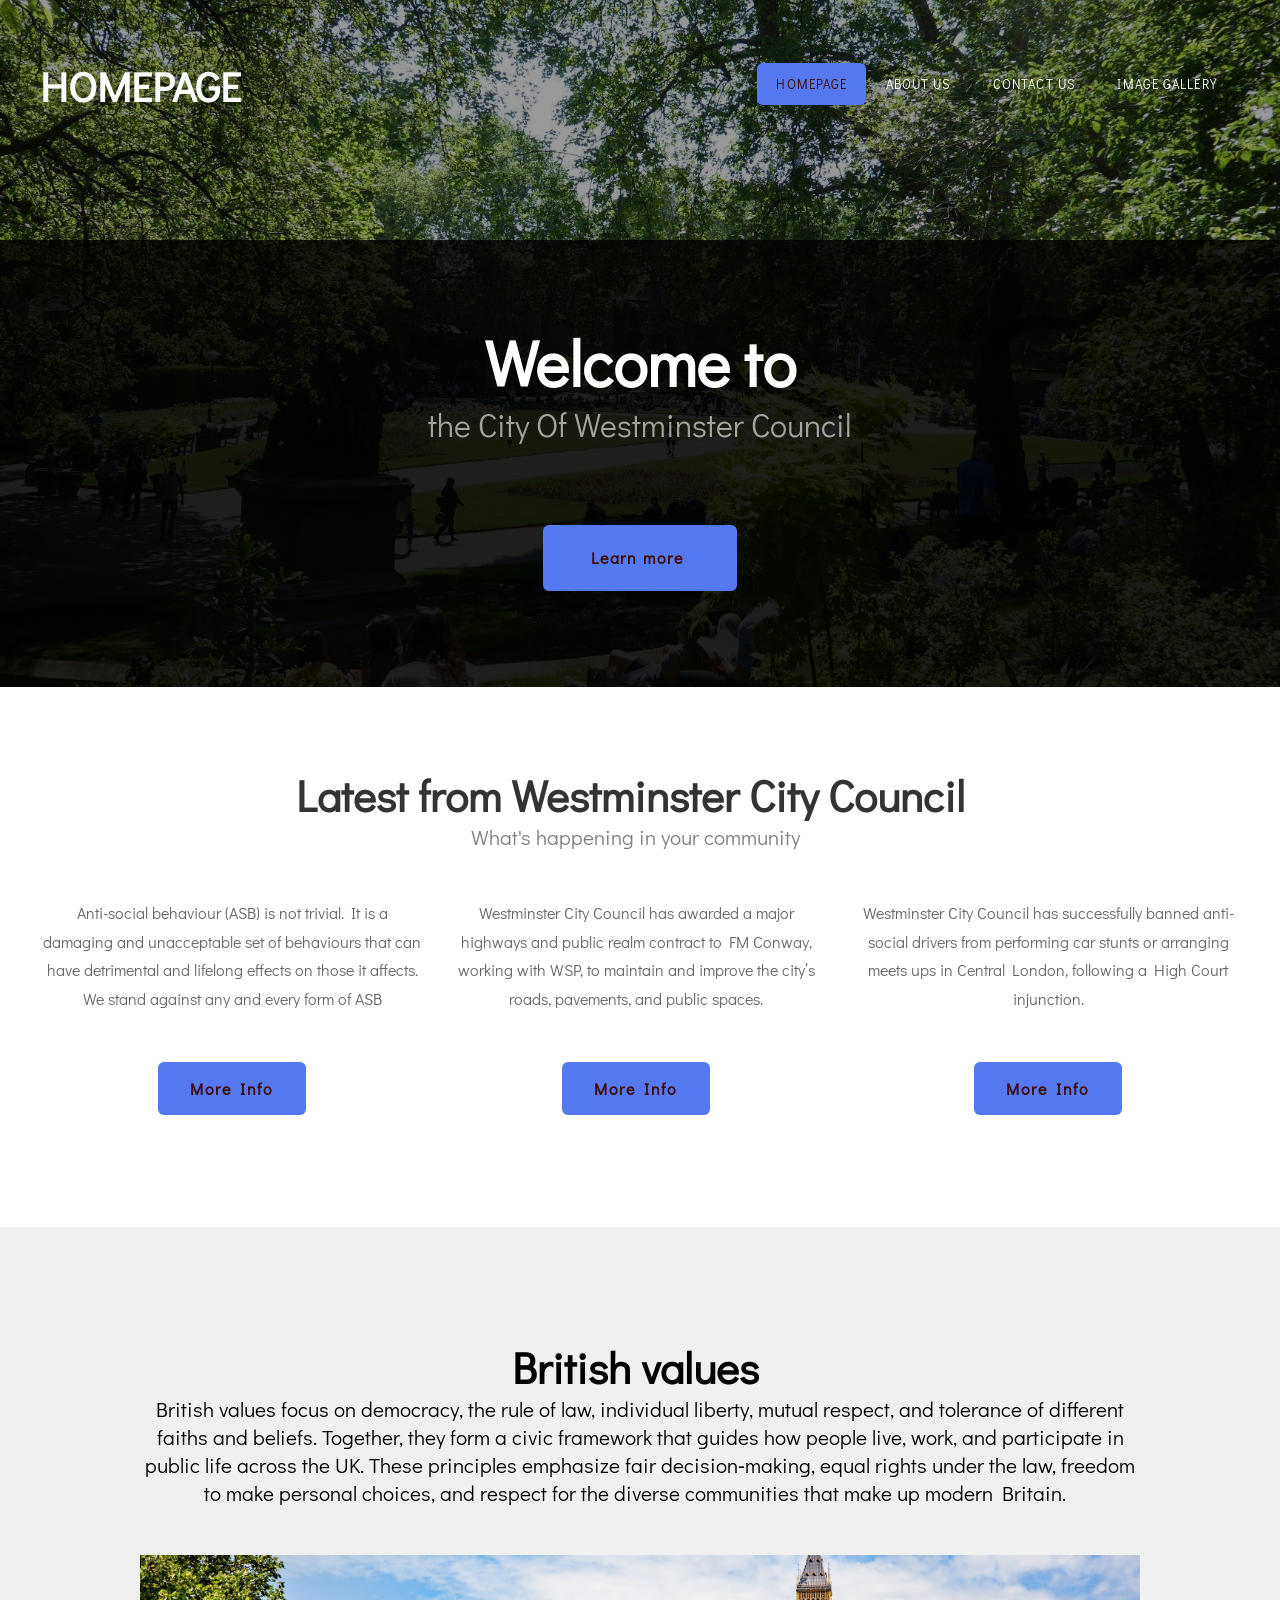
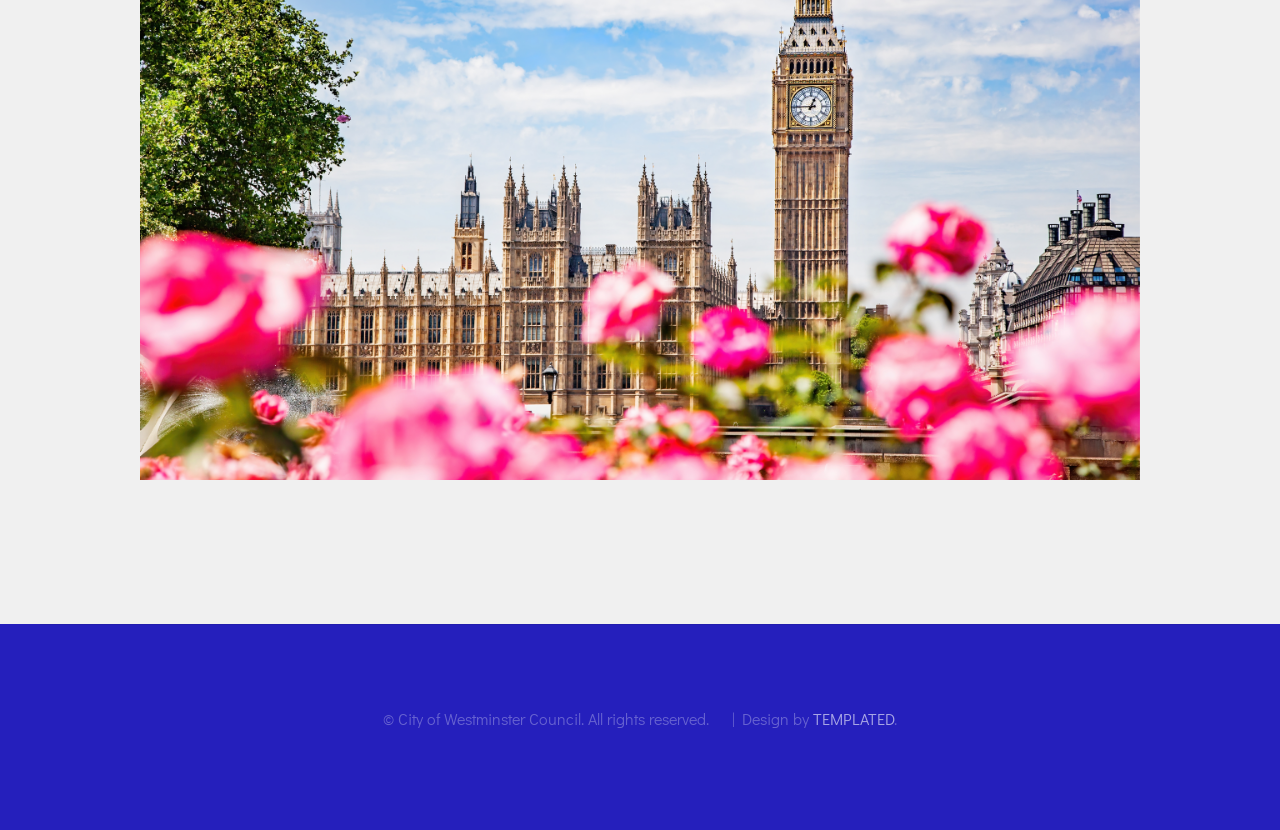
<file: index.html>
<!DOCTYPE html PUBLIC "-//W3C//DTD XHTML 1.0 Strict//EN" "http://www.w3.org/TR/xhtml1/DTD/xhtml1-strict.dtd">
<!--
Design by TEMPLATED
http://templated.co
Released for free under the Creative Commons Attribution License

Name       : FirstBase 
Description: A two-column, fixed-width design with dark color scheme.
Version    : 1.0
Released   : 20140404

-->
<title>Homepage | City of Westminster Council</title>
<html xmlns="http://www.w3.org/1999/xhtml">
<head>
<meta http-equiv="Content-Type" content="text/html; charset=utf-8" />
<title></title>
<meta name="keywords" content="" />
<meta name="description" content="" />
<link href="http://fonts.googleapis.com/css?family=Didact+Gothic" rel="stylesheet" />
<link href="default.css" rel="stylesheet" type="text/css" media="all" />
<link href="fonts.css" rel="stylesheet" type="text/css" media="all" />

<!--[if IE 6]><link href="default_ie6.css" rel="stylesheet" type="text/css" /><![endif]-->

</head>
<body>
<div id="header-wrapper">
	<div id="header" class="container">
		<div id="logo">
			<h1><a href="#">HOMEPAGE</a></h1>
		</div>
		<div id="menu">
			<ul>
				<li class="active"><a href="index.html" accesskey="1" title="">Homepage</a></li>
				<li><a href="about.html" accesskey="2" title="">About us&nbsp;</a></li>
				<li><a href="contact.html" accesskey="3" title="">Contact us&nbsp;</a></li>
				<li><a href="gallery.html" accesskey="4" title="">Image gallery&nbsp;</a></li>
			</ul>
		</div>
	</div>

<div id="banner-wrapper">
	<div id="banner" class="container">
		<div class="title">
			<h2>Welcome to</h2>
			<span class="byline">the City Of Westminster Council</span>
		</div>
		<ul class="actions">
			<li><a href="about.html" class="button">Learn more&nbsp;</a></li>
		</ul>
	</div>
</div>
</div>
<div id="wrapper">
	<div id="three-column" class="container">
    
		<div class="title">
			<h2>Latest from Westminster City Council&nbsp;&nbsp;</h2>
			<span class="byline">What's happening in your community&nbsp;&nbsp;</span>
		</div>
		<div class="boxA">
			<p>Anti-social behaviour (ASB) is not trivial. It is a damaging and unacceptable set of behaviours that can have detrimental and lifelong effects on those it affects. We stand against any and every form of ASB</p>
			<a href="https://www.westminster.gov.uk/leisure-libraries-and-community/crime-and-community-safety/anti-social-behaviour" class="button button-alt">More Info</a>
		</div>
		<div class="boxB">
			<p>Westminster City Council has awarded a major highways and public realm contract to FM Conway, working with WSP, to maintain and improve the city’s roads, pavements, and public spaces.</p>
			<a href="https://www.westminster.gov.uk/news/westminster-city-council-awards-major-highways-and-public-realm-contract-fm-conway" class="button button-alt">More Info</a>
		</div>
		<div class="boxC">
			<p> Westminster City Council has successfully banned anti-social drivers from performing car stunts or arranging meets ups in Central London, following a High Court injunction.</p>
			<a href="https://www.westminster.gov.uk/news/high-court-crackdown-puts-brakes-central-london-street-racers" class="button button-alt">More Info</a>
		</div>
	</div>
</div>
<div id="welcome">
	<div class="container">
		<div class="title">
			<h2>British values&nbsp;</h2>
			<span class="byline">British values focus on democracy, the rule of law, individual liberty, mutual respect, and tolerance of different faiths and beliefs. Together, they form a civic framework that guides how people live, work, and participate in public life across the UK. These principles emphasize fair decision‑making, equal rights under the law, freedom to make personal choices, and respect for the diverse communities that make up modern Britain. &nbsp;</span>
		</div>
        <img src="images/pic02.png" alt="" class="image image-full" />
	</div>
</div>
<div id="copyright" class="container">
	<p>&copy; City of Westminster Council. All rights reserved.&nbsp;&nbsp; <a href="http://fotogrph.com/">&nbsp;</a> | Design by <a href="http://templated.co" rel="nofollow">TEMPLATED</a>.</p>
</div>
</body>
</html>
</file>
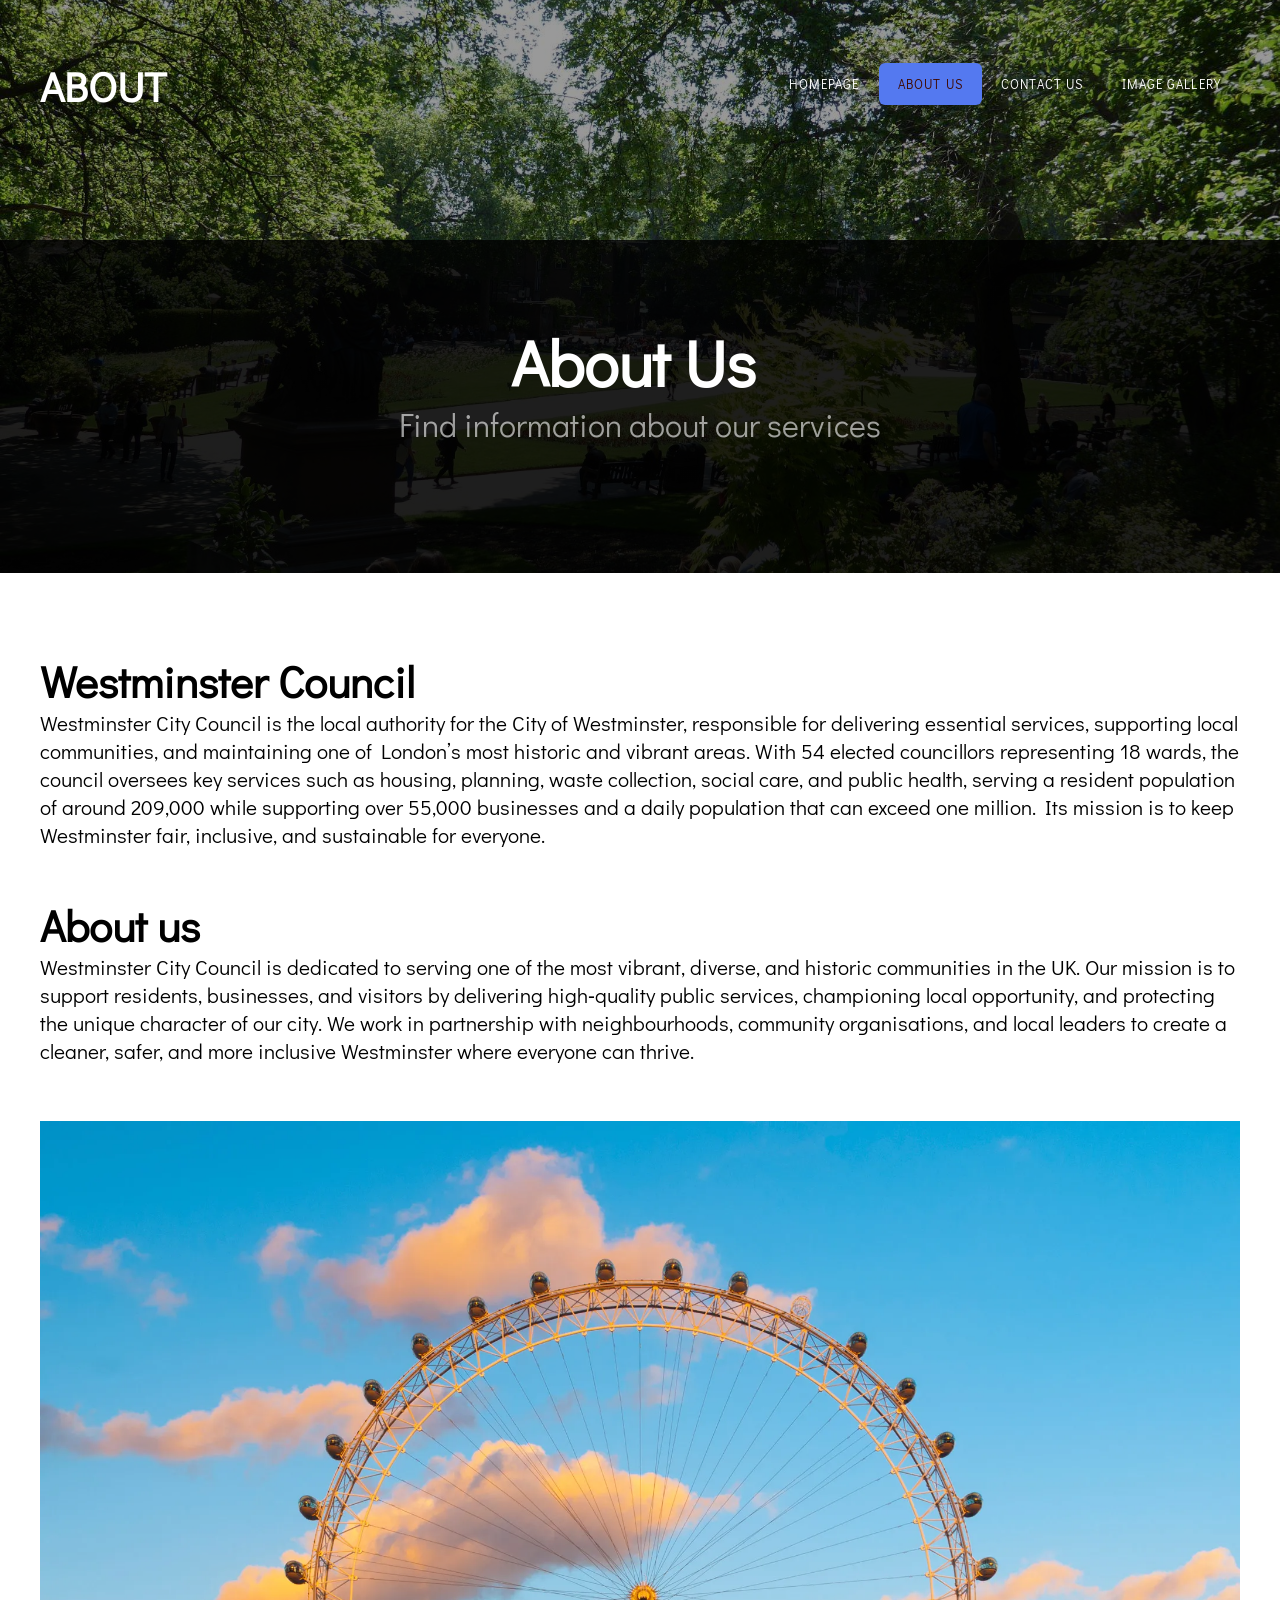
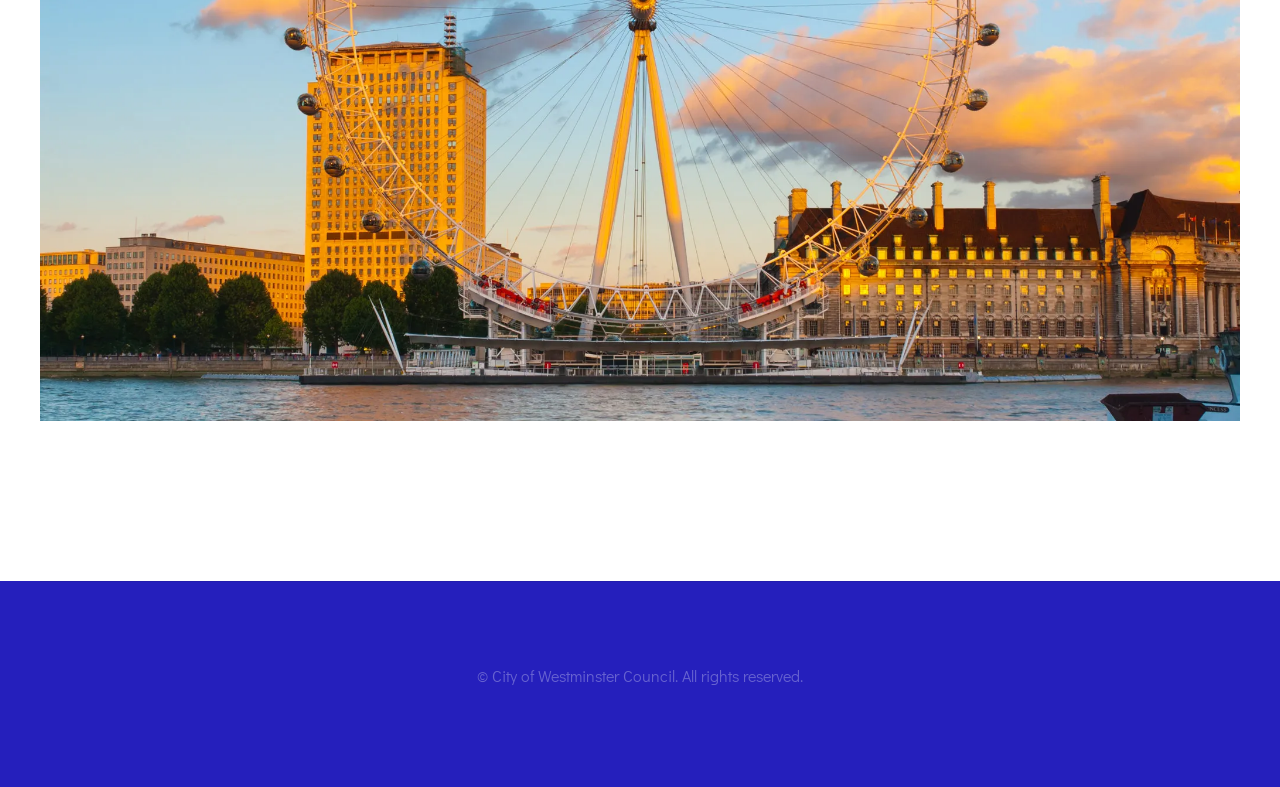
<file: about.html>
<!DOCTYPE html PUBLIC "-//W3C//DTD XHTML 1.0 Strict//EN" "http://www.w3.org/TR/xhtml1/DTD/xhtml1-strict.dtd">
<html xmlns="http://www.w3.org/1999/xhtml">
<head>
<meta http-equiv="Content-Type" content="text/html; charset=utf-8" />
<title>About Us | City of Westminster Council</title>

<link href="http://fonts.googleapis.com/css?family=Didact+Gothic" rel="stylesheet" />
<link href="default.css" rel="stylesheet" type="text/css" media="all" />
<link href="fonts.css" rel="stylesheet" type="text/css" media="all" />

</head>
<body>

<!-- HEADER -->
<div id="header-wrapper">
    <div id="header" class="container">
        <div id="logo">
            <h1><a href="about.html">ABOUT</a></h1>
        </div>

        <div id="menu">
            <ul>
                <li><a href="index.html">Homepage</a></li>
                <li class="active"><a href="about.html">About us</a></li>
			  <li><a href="contact.html">Contact us</a></li>
                <li><a href="gallery.html">Image gallery</a></li>
            </ul>
        </div>
    </div>

    <div id="banner-wrapper">
        <div id="banner" class="container">
            <div class="title">
                <h2>About Us&nbsp;</h2>
                <span class="byline">Find information about our services</span>
            </div>
        </div>
    </div>
</div>

<!-- MAIN CONTENT -->
<div id="wrapper">
    <div id="contact-page" class="container">

        <!-- Content Section 1 -->
        <div class="title">
            <h2>Westminster Council</h2>
            <span class="byline">
			Westminster City Council is the local authority for the City of Westminster, responsible for delivering essential services, supporting local communities, and maintaining one of London’s most historic and vibrant areas. With 54 elected councillors representing 18 wards, the council oversees key services such as housing, planning, waste collection, social care, and public health, serving a resident population of around 209,000 while supporting over 55,000 businesses and a daily population that can exceed one million. Its mission is to keep Westminster fair, inclusive, and sustainable for everyone.
        </span>
        </div>
		        <!-- Content Section 2 -->
      <div class="title">
        <h2>About us</h2>
          <span class="byline">
	    Westminster City Council is dedicated to serving one of the most vibrant, diverse, and historic communities in the UK. Our mission is to support residents, businesses, and visitors by delivering high‑quality public services, championing local opportunity, and protecting the unique character of our city. We work in partnership with neighbourhoods, community organisations, and local leaders to create a cleaner, safer, and more inclusive Westminster where everyone can thrive.&nbsp; &nbsp; &nbsp; &nbsp; &nbsp; &nbsp; &nbsp; &nbsp; &nbsp; &nbsp; &nbsp; &nbsp; &nbsp; &nbsp; &nbsp; &nbsp; &nbsp; &nbsp; &nbsp; &nbsp; &nbsp; &nbsp; &nbsp; &nbsp; &nbsp; &nbsp; &nbsp; &nbsp; &nbsp; &nbsp; &nbsp; &nbsp; &nbsp; &nbsp; &nbsp; &nbsp; &nbsp; &nbsp; &nbsp; &nbsp; &nbsp; &nbsp; &nbsp; &nbsp; &nbsp; &nbsp; &nbsp; &nbsp; &nbsp; &nbsp; &nbsp; &nbsp; &nbsp; &nbsp; &nbsp; &nbsp; &nbsp; &nbsp; &nbsp; &nbsp; &nbsp; &nbsp; &nbsp; &nbsp; &nbsp; &nbsp; &nbsp; &nbsp; &nbsp; &nbsp; &nbsp; &nbsp; &nbsp; &nbsp; &nbsp; &nbsp; &nbsp; &nbsp; &nbsp; &nbsp; &nbsp; &nbsp; &nbsp; &nbsp; &nbsp; &nbsp; &nbsp; &nbsp; &nbsp; &nbsp; &nbsp; &nbsp; &nbsp; &nbsp; &nbsp; &nbsp; &nbsp; &nbsp; &nbsp; &nbsp; &nbsp; &nbsp; &nbsp; &nbsp; &nbsp; &nbsp; &nbsp; &nbsp; &nbsp; &nbsp; &nbsp; &nbsp; &nbsp; &nbsp; &nbsp; &nbsp; &nbsp; &nbsp; &nbsp; &nbsp; &nbsp; &nbsp; &nbsp; &nbsp; &nbsp; &nbsp; &nbsp; &nbsp; &nbsp; &nbsp; &nbsp; &nbsp; &nbsp; &nbsp; &nbsp; &nbsp; &nbsp; &nbsp; &nbsp; &nbsp; &nbsp; &nbsp; &nbsp; &nbsp; &nbsp; &nbsp; &nbsp; &nbsp; &nbsp; &nbsp; &nbsp; &nbsp; &nbsp; &nbsp; &nbsp; &nbsp; &nbsp; &nbsp; &nbsp; &nbsp; &nbsp; &nbsp; &nbsp; &nbsp; &nbsp; &nbsp; &nbsp; &nbsp; &nbsp; &nbsp; &nbsp; &nbsp; &nbsp; &nbsp; &nbsp; &nbsp; &nbsp; &nbsp; &nbsp; &nbsp; &nbsp; &nbsp; &nbsp; &nbsp; &nbsp; &nbsp; &nbsp; &nbsp; &nbsp; &nbsp; </span>
		  <img src="images/pic03.png" alt="" class="image image-full" />
        </div>
  </div>
</div>

<!-- FOOTER -->
<div id="copyright" class="container">
    <p>&copy; City of Westminster Council. All rights reserved.</p>
</div>

</body>
</html>
</file>
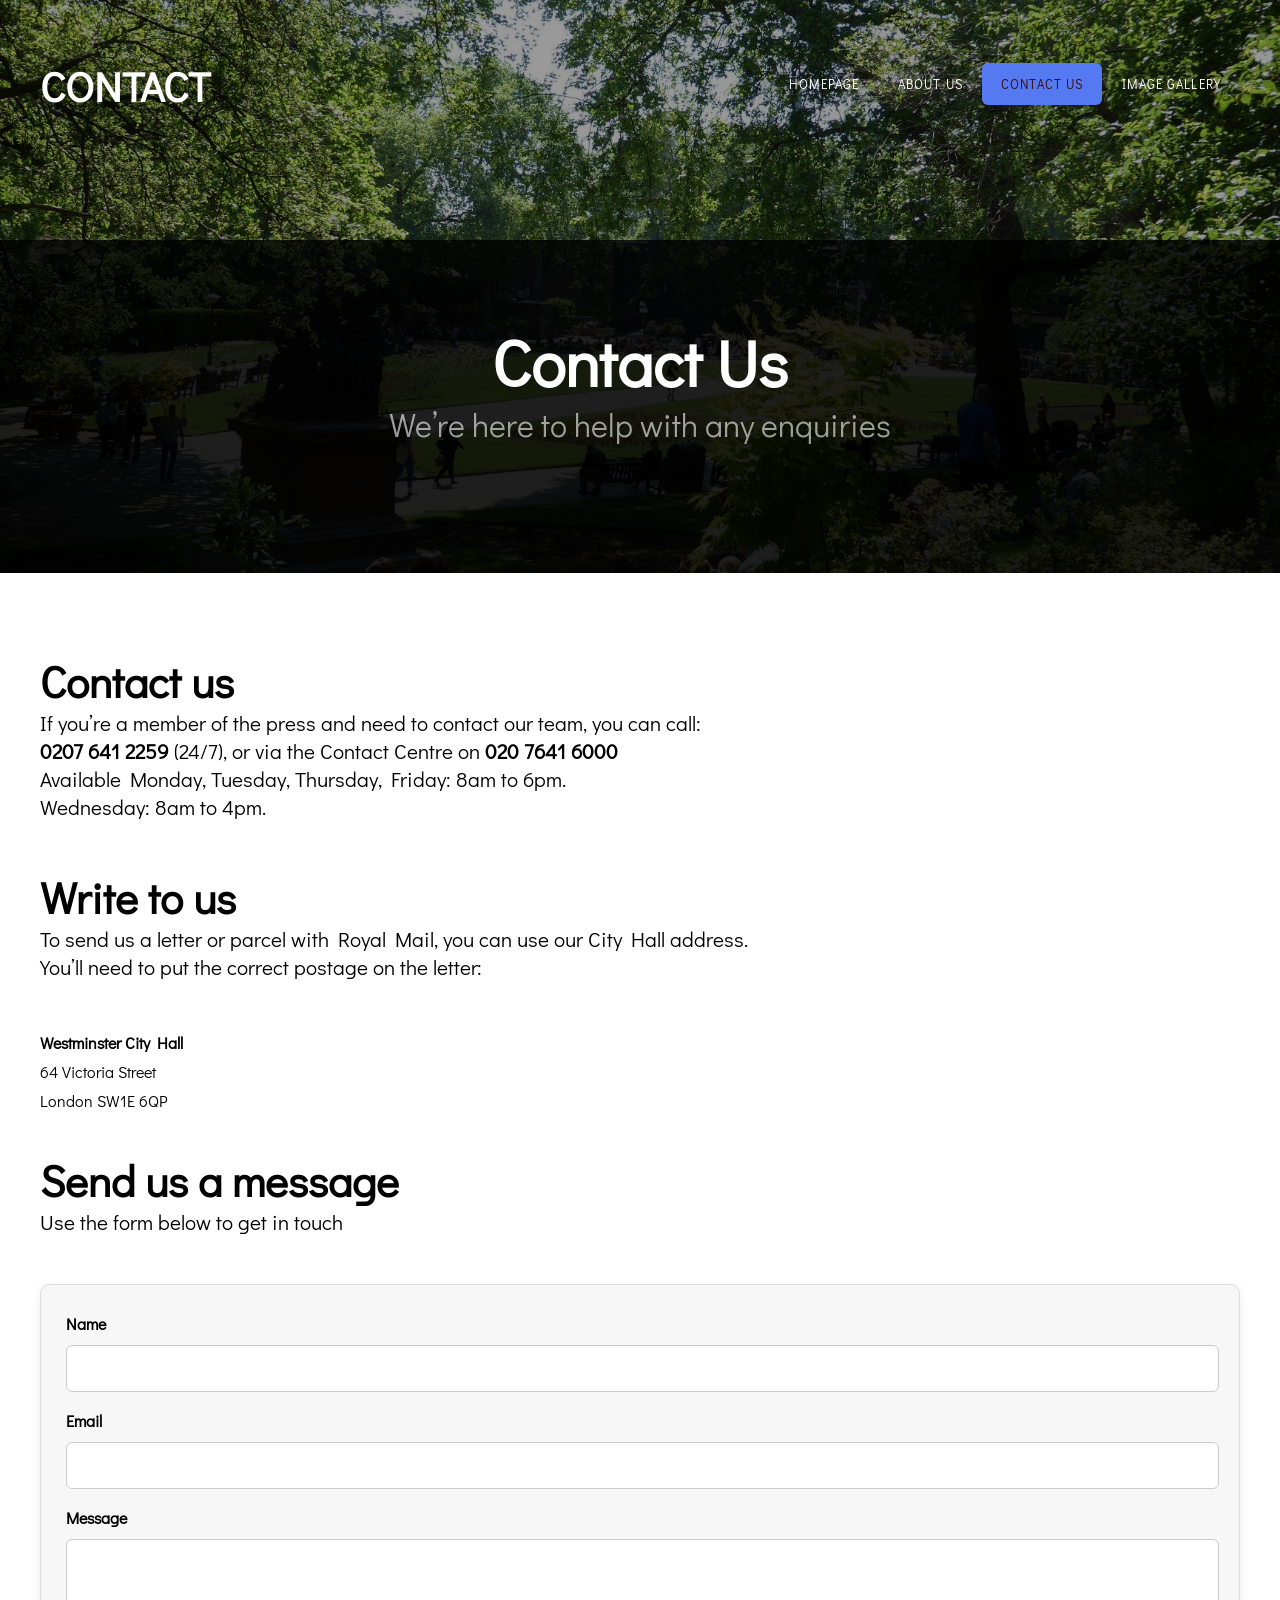
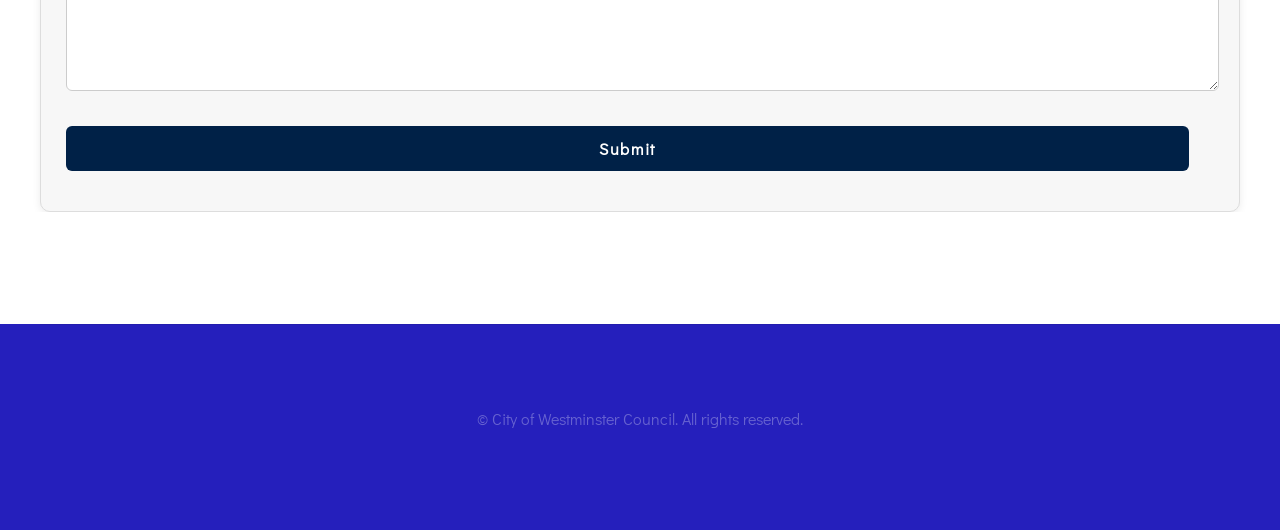
<file: contact.html>
<!DOCTYPE html PUBLIC "-//W3C//DTD XHTML 1.0 Strict//EN" "http://www.w3.org/TR/xhtml1/DTD/xhtml1-strict.dtd">
<html xmlns="http://www.w3.org/1999/xhtml">
<head>
<meta http-equiv="Content-Type" content="text/html; charset=utf-8" />
<title>Contact Us | City of Westminster Council</title>

<link href="http://fonts.googleapis.com/css?family=Didact+Gothic" rel="stylesheet" />
<link href="default.css" rel="stylesheet" type="text/css" media="all" />
<link href="fonts.css" rel="stylesheet" type="text/css" media="all" />

</head>
<body>

<!-- HEADER -->
<div id="header-wrapper">
    <div id="header" class="container">
        <div id="logo">
            <h1><a href="contact.html">CONTACT</a></h1>
        </div>

        <div id="menu">
            <ul>
                <li><a href="index.html">Homepage</a></li>
                <li><a href="about.html">About us</a></li>
                <li class="active"><a href="contact.html">Contact us</a></li>
                <li><a href="gallery.html">Image gallery</a></li>
            </ul>
        </div>
    </div>

    <div id="banner-wrapper">
        <div id="banner" class="container">
            <div class="title">
                <h2>Contact Us</h2>
                <span class="byline">We’re here to help with any enquiries</span>
            </div>
        </div>
    </div>
</div>

<!-- MAIN CONTENT -->
<div id="wrapper">
    <div id="contact-page" class="container">

        <!-- CONTACT US SECTION -->
        <div class="title">
            <h2>Contact us</h2>
            <span class="byline">
                If you’re a member of the press and need to contact our team, you can call:<br />
                <strong>0207 641 2259</strong> (24/7), or via the Contact Centre on <strong>020 7641 6000</strong><br />
                Available Monday, Tuesday, Thursday, Friday: 8am to 6pm.<br />
                Wednesday: 8am to 4pm.
            </span>
        </div>

        <!-- WRITE TO US SECTION -->
        <div class="title">
            <h2>Write to us</h2>
            <span class="byline">
                To send us a letter or parcel with Royal Mail, you can use our City Hall address.<br />
            You’ll need to put the correct postage on the letter:
        </span>
        </div>

        <p><strong>Westminster City Hall</strong><br />
        64 Victoria Street<br />
        London SW1E 6QP</p>

        <br />

        <!-- CONTACT FORM -->
        <div class="title">
            <h2>Send us a message</h2>
            <span class="byline">Use the form below to get in touch</span>
        </div>

        <form id="contactForm" method="post" action="#" class="contact-form">
            <p><strong>Name</strong></p>
            <input type="text" name="name" id="name" />

            <p><strong>Email</strong></p>
            <input type="email" name="email" id="email" />

            <p><strong>Message</strong></p>
            <textarea name="message" id="message" rows="6"></textarea>

            <br />
            <input type="submit" value="Submit" class="button" />
        </form>

    </div>
</div>

<!-- FOOTER -->
<div id="copyright" class="container">
    <p>&copy; City of Westminster Council. All rights reserved.</p>
</div>

</body>
</html>
</file>
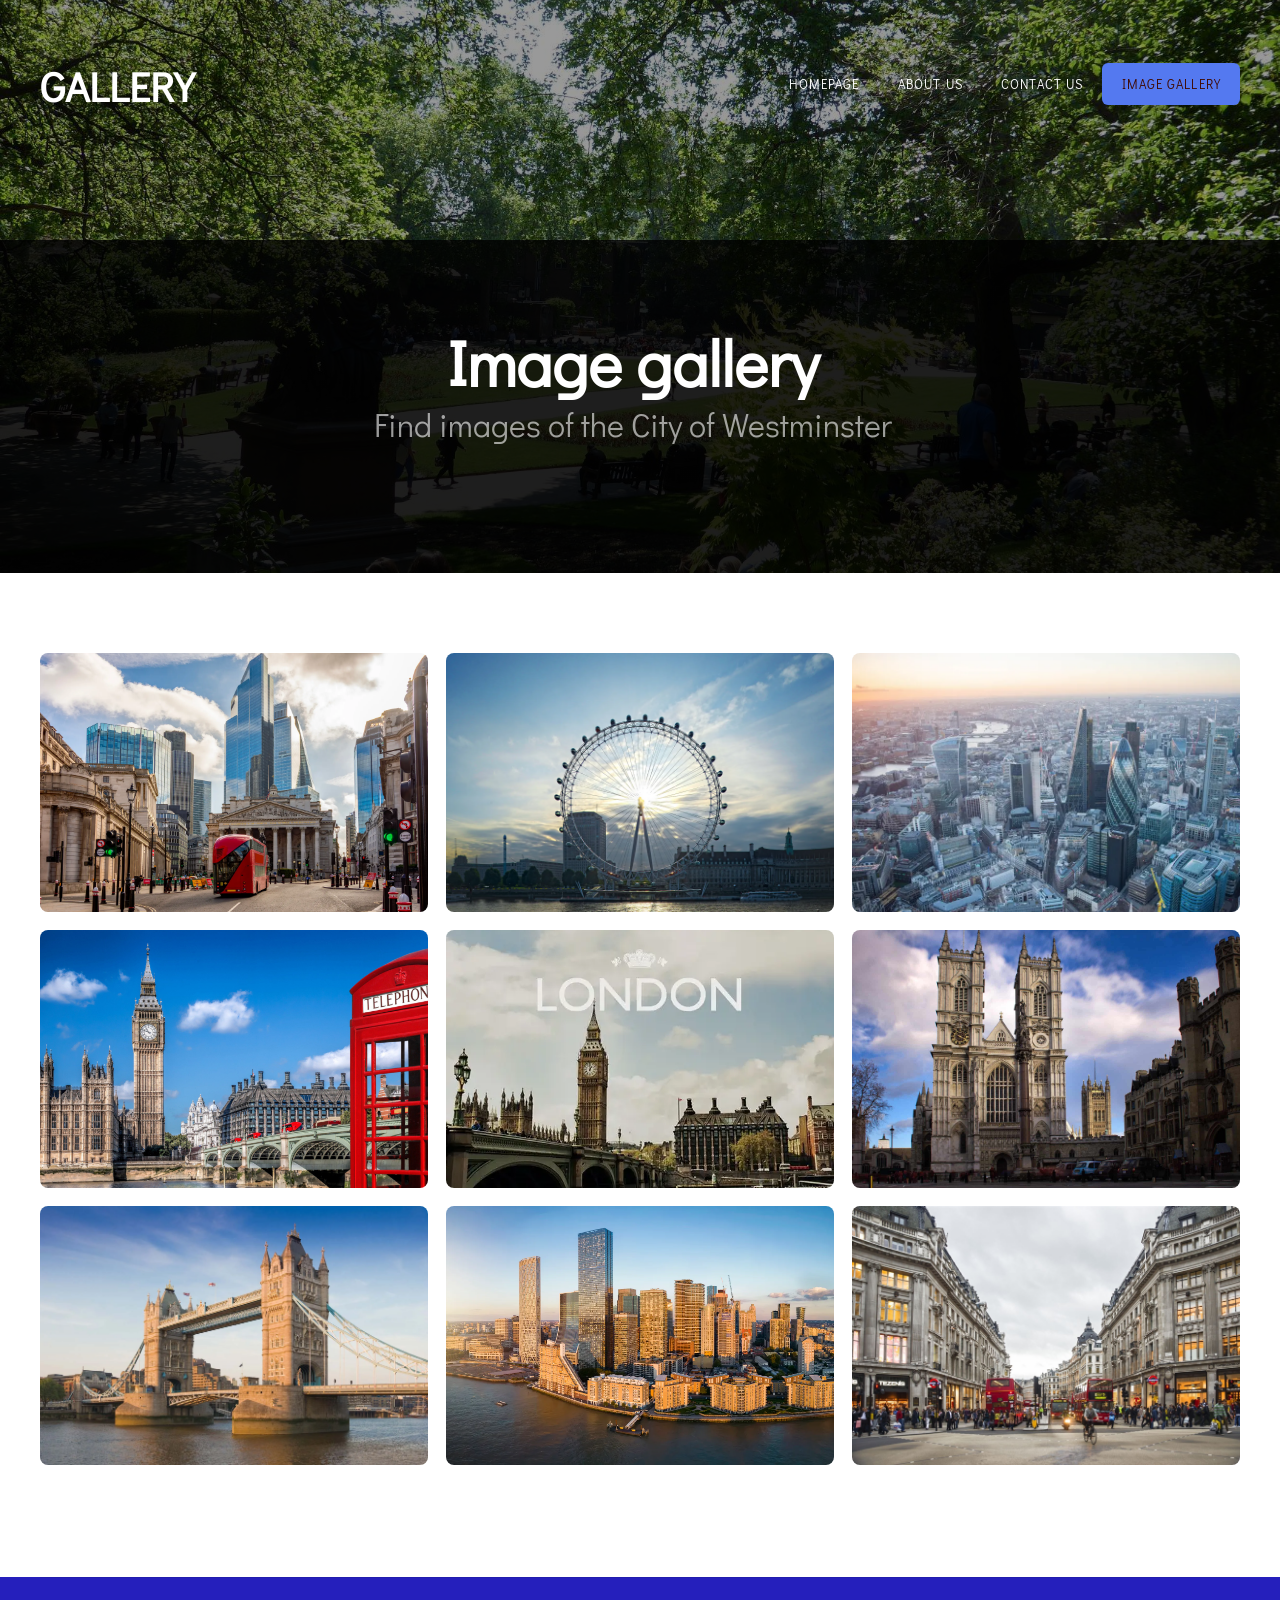
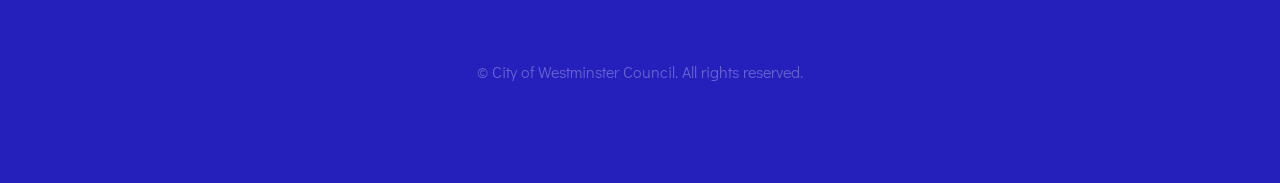
<file: gallery.html>
<!DOCTYPE html PUBLIC "-//W3C//DTD XHTML 1.0 Strict//EN" "http://www.w3.org/TR/xhtml1/DTD/xhtml1-strict.dtd">
<html xmlns="http://www.w3.org/1999/xhtml">
<head>
<meta http-equiv="Content-Type" content="text/html; charset=utf-8" />
<title>Image Gallery | City of Westminster Council</title>

<link href="http://fonts.googleapis.com/css?family=Didact+Gothic" rel="stylesheet" />
<link href="default.css" rel="stylesheet" type="text/css" media="all" />
<link href="fonts.css" rel="stylesheet" type="text/css" media="all" />

</head>
<body>

<!-- HEADER -->
<div id="header-wrapper">
    <div id="header" class="container">
        <div id="logo">
            <h1><a href="gallery.html">GALLERY</a></h1>
        </div>

        <div id="menu">
            <ul>
                <li><a href="index.html">Homepage</a></li>
				<li><a href="about.html">About us</a></li>
			  <li><a href="contact.html">Contact us</a></li>
                <li class="active"><a href="gallery.html">Image gallery</a></li>
            </ul>
        </div>
    </div>

    <div id="banner-wrapper">
        <div id="banner" class="container">
            <div class="title">
                <h2>Image gallery&nbsp;</h2>
                <span class="byline">Find images of the City of Westminster&nbsp;&nbsp;</span>
            </div>
        </div>
    </div>
</div>


	<div id="wrapper">
	    <div class="gallerygrid">
        	<img src="images/gallery1.png" alt="">
        	<img src="images/gallery2.png" alt="">
        	<img src="images/gallery3.png" alt="">
        	<img src="images/gallery4.png" alt="">
        	<img src="images/gallery5.png" alt="">
        	<img src="images/gallery6.png" alt="">
        	<img src="images/gallery7.png" alt="">
        	<img src="images/gallery8.png" alt="">
        	<img src="images/gallery9.png" alt="">
    	</div>
	</div>
	
<!-- FOOTER -->
<div id="copyright" class="container">
    <p>&copy; City of Westminster Council. All rights reserved.</p>
</div>

</body>
</html>
</file>
<file: default.css>
html, body
	{
		height: 100%;
	}
	
	body
	{
		margin: 0px;
		padding: 0px;
		background: #251FBC;
		font-family: 'Didact Gothic', sans-serif;
		font-size: 12pt;
		font-weight: 200;
		color:#FFF;
	}
	
	
	h1, h2, h3
	{
		margin: 0;
		padding: 0;
	}
	
	p, ol, ul
	{
		margin-top: 0;
	}
	
	ol, ul
	{
		padding: 0;
		list-style: none;
	}
	
	p
	{
		line-height: 180%;
	}
	
	strong
	{
	}
	
	a
	{
		color: #ee0000;
	}
	
	a:hover
	{
		text-decoration: none;
	}
	
	.container
	{
		overflow: hidden;
		margin: 0em auto;
		width: 1200px;
	}
	
/*********************************************************************************/
/* Image Style                                                                   */
/*********************************************************************************/

	.image
	{
		display: inline-block;
	}
	
	.image img
	{
		display: block;
		width: 100%;
	}
	
	.image-full
	{
		display: block;
		width: 100%;
		margin: 0 0 2em 0;
	}
	
	.image-left
	{
		float: left;
		margin: 0 2em 2em 0;
	}
	
	.image-centered
	{
		display: block;
		margin: 0 0 2em 0;
	}
	
	.image-centered img
	{
		margin: 0 auto;
		width: auto;
	}

/*********************************************************************************/
/* List Styles                                                                   */
/*********************************************************************************/

	ul.style1
	{
	}
	
	ul.actions
	{
	}
	
	ul.actions li
	{
		display: inline-block;
		padding: 0em 0.50em;
	}


/*********************************************************************************/
/* Social Icon Styles                                                            */
/*********************************************************************************/

	ul.contact
	{
		margin: 0;
		padding: 2em 0em 0em 0em;
		list-style: none;
	}
	
	ul.contact li
	{
		display: inline-block;
		padding: 0em 0.30em;
		font-size: 1em;
	}
	
	ul.contact li span
	{
		display: none;
		margin: 0;
		padding: 0;
	}
	
	ul.contact li a
	{
		color: #FFF;
	}
	
	ul.contact li a:before
	{
		display: inline-block;
		background: #3f3f3f;
		width: 40px;
		height: 40px;
		line-height: 40px;
		border-radius: 20px;
		text-align: center;
		color: #FFFFFF;
	}
	
	ul.contact li a.icon-twitter:before { background: #2DAAE4; }
	ul.contact li a.icon-facebook:before { background: #39599F; }
	ul.contact li a.icon-dribbble:before { background: #C4376B;	}
	ul.contact li a.icon-tumblr:before { background: #31516A; }
	ul.contact li a.icon-rss:before { background: #F2600B; }

/*********************************************************************************/
/* Button Style                                                                  */
/*********************************************************************************/

	.button
	{
		display: inline-block;
		padding: 1em 2em 1em 2em;
		letter-spacing: 0.10em;
		margin-top: 2em;
		padding: 1.40em 3em;
		background: #5479F0;
		border-radius: 6px;
		text-decoration: none;
		font-weight: 700;
		font-size: 1em;
		color: #3f0900;
	}
	
	.button-alt
	{
		padding: 1em 2em;
		border-color: rgba(0,0,0,.8);
	}
		
/*********************************************************************************/
/* 4-column                                                                      */
/*********************************************************************************/

	.box1,
	.box2,
	.box3,
	.box4
	{
		width: 235px;
	}
	
	.box1,
	.box2,
	.box3,
	{
		float: left;
		margin-right: 20px;
	}
	
	.box4
	{
		float: right;
	}
	
/*********************************************************************************/
/* 3-column                                                                      */
/*********************************************************************************/

	.boxA,
	.boxB,
	.boxC
	{
		width: 384px;
	}

	.boxA,
	.boxB
	{
		float: left;
		margin-right: 20px;
	}
	
	.boxC
	{
		float: right;
	}

/*********************************************************************************/
/* 2-column                                                                      */
/*********************************************************************************/

	.tbox1,
	.tbox2
	{
		width: 575px;
	}
	
	.tbox1
	{
		float: left;
	}

	.tbox2
	{
		float: right;
	}

	
/*********************************************************************************/
/* Heading Titles                                                                */
/*********************************************************************************/

	.title
	{
		margin-bottom: 3em;
	}
	
	.title h2
	{
		font-size: 2.7em;
	}
	
	.title .byline
	{
		font-size: 1.3em;
		color: rgba(255,255,255,0.60);
	}

/*********************************************************************************/
/* Header                                                                        */
/*********************************************************************************/

	#wrapper
	{
		position: relative;
		padding: 5em 0em 7em 0em;
		background: #FFF;
	}

/*********************************************************************************/
/* Header                                                                        */
/*********************************************************************************/

	#header-wrapper {
    background: linear-gradient(rgba(0,0,0,0.4), rgba(0,0,0,0.4)),
                url("images/pic01.png") center center / cover no-repeat;
	}

	#header
	{
		position: relative;
		padding: 5em 0em 10em 0em;
	}

/*********************************************************************************/
/* Logo                                                                          */
/*********************************************************************************/

	#logo
	{
		position: absolute;
		top: 3.6em;
		left: 0;
	}
	
	#logo h1
	{
		font-size: 2.6em;
		color: #79C255;
	}
	
	#logo a
	{
		text-decoration: none;
		color: rgba(255,255,255,1);
	}

/*********************************************************************************/
/* Menu                                                                          */
/*********************************************************************************/

	#menu
	{
		position: absolute;
		top: 4.5em;
		right: 0;
	}
	
	#menu ul
	{
		display: inline-block;
	}
	
	#menu li
	{
		display: block;
		float: left;
		text-align: center;
	}
	
	#menu li a, #menu li span
	{
		padding: 1em 1.5em;
		letter-spacing: 1.1px;
		text-decoration: none;
		text-transform: uppercase;
		font-size: 0.8em;
		color: #FFF;
	}
	
	#menu li:hover a, #menu li.active a, #menu li.active span
	{
	}
	
	#menu .active a
	{
		background: #5479F0;
		border-radius: 6px;
		color: rgba(255,255,255,1);
		color: #3f0900;
	}
	
	#menu .icon
	{
	}

/*********************************************************************************/
/* Banner                                                                        */
/*********************************************************************************/

	#banner-wrapper
	{
		padding: 5em 0em;
		background: rgba(0,0,0,.8);
	}

	#banner
	{
		text-align: center;
	}
	
	#banner .title h2
	{
		font-size: 4em;
	}
	
	#banner .title .byline
	{
		font-size: 2em;
	}
	
	#banner .button
	{
		margin-top: 2em;
		padding: 1.40em 3em;
		border-radius: 6px;
		font-weight: 700;
		font-size: 1em;
		
	}
	
	.banner
	{
		margin-bottom: 5em;
	}

/*********************************************************************************/
/* Page                                                                          */
/*********************************************************************************/

	#page
	{
	}

/*********************************************************************************/
/* Content                                                                       */
/*********************************************************************************/

	#content
	{
	}

/*********************************************************************************/
/* Sidebar                                                                       */
/*********************************************************************************/

	#sidebar
	{
	}

/*********************************************************************************/
/* Footer                                                                        */
/*********************************************************************************/

	#footer
	{
	}

/*********************************************************************************/
/* Copyright                                                                     */
/*********************************************************************************/

	#copyright
	{
		overflow: hidden;
		padding: 5em 0em;
		border-top: 1px solid rgba(0,0,0,0.08);
	}
	
	#copyright p
	{
		text-align: center;
		font-size: 1em;
		color: rgba(255,255,255,0.3);
	}
	
	#copyright a
	{
		text-decoration: none;
		color: rgba(255,255,255,0.6);
	}


/*********************************************************************************/
/* Welcome                                                                       */
/*********************************************************************************/

	#welcome
	{
		position: relative;
		padding: 7em 0em 7em 0em;
		background: #F0F0F0;
		background-size: cover;
		text-align: center;
	}
	
	#welcome .container
	{
		width: 1000px;
		padding: 0px 100px;
		color: rgba(255,255,255,0.8);
	}
	
	#welcome a
	{
		color: rgba(255,255,255,1);
	}
	
	#welcome .button
	{
		background: #FFF;
		color: #3f0900;
	}


/*********************************************************************************/
/* Extra                                                                         */
/*********************************************************************************/

	#three-column
	{
		text-align: center;
		color: rgba(0,0,0,0.6);
	}

	#three-column .fa
	{
		display: block;
		padding: 1em 0em;
		color: rgba(0,0,0,1);
		font-size: 2em;
	}
	
	#three-column .title h2
	{
		font-weight: bold;
		color: rgba(0,0,0,0.8);
	}

	#three-column .title .byline
	{
		text-align: center;
		color: rgba(0,0,0,.5);
	}

	#welcome,
	#welcome .container,
	#welcome .title h2,
	#welcome .title .byline,
	#welcome p {
 	   color: #000;
	}

	.contact-form input,
.contact-form textarea {
    width: 100%;
    padding: 12px;
    border: 1px solid #ccc;
    border-radius: 6px;
    font-size: 1em;
    font-family: 'Didact Gothic', sans-serif;
    color: #000;
}

.contact-form p {
    margin-bottom: 0.3em;
    color: #000;
}

.contact-form .button {
    margin-top: 1em;
    background: #002147;
    color: #fff;
}

#contact-page,
#contact-page .title,
#contact-page .title h2,
#contact-page .title .byline,
#contact-page p,
#contact-page strong,
#contact-page label {
    color: #000;
}

#contact-page .contact-form {
    background: #f7f7f7;
    padding: 25px;
    border-radius: 10px;
    border: 1px solid #ddd;
    box-shadow: 0 2px 8px rgba(0,0,0,0.08);
    margin-top: 20px;
}

#contact-page .contact-form p {
    margin-bottom: 6px;
    font-weight: bold;
    color: #002147; 
}

#contact-page .contact-form input,
#contact-page .contact-form textarea {
    width: 100%;
    padding: 12px 14px;
    border: 1px solid #ccc;
    border-radius: 6px;
    font-size: 1em;
    font-family: 'Didact Gothic', sans-serif;
    margin-bottom: 15px;
    background: #fff;
    color: #000;
    transition: border 0.2s ease;
}

#contact-page .contact-form input:focus,
#contact-page .contact-form textarea:focus {
    border-color: #002147;
    outline: none;
}

#contact-page .contact-form .button {
    background: #002147;
    color: #fff;
    padding: 12px 25px;
    border-radius: 6px;
    border: none;
    cursor: pointer;
    font-size: 1em;
    transition: background 0.2s ease;
}

#contact-page .contact-form .button:hover {
    background: #00306a;
}

#contact-page .contact-form {
    background: #f7f7f7;
    padding-right: 50px;
	padding-left: 25px;
    border-radius: 10px;
    border: 1px solid #ddd;
    box-shadow: 0 2px 8px rgba(0,0,0,0.08);
    margin-top: 20px;
    max-width: 100%;
    box-sizing: border-box;
    margin-left: auto;
    margin-right: auto;
}

#contact-page .contact-form p {
    margin-bottom: 6px;
    font-weight: bold;
    color: #002147;
}

#contact-page .contact-form input,
#contact-page .contact-form textarea {
    width: 100%;
    padding: 12px 14px;
    border: 1px solid #ccc;
    border-radius: 6px;
    font-size: 1em;
    font-family: 'Didact Gothic', sans-serif;
    margin-bottom: 15px;
    background: #fff;
    color: #000;
    transition: border 0.2s ease;
}

#contact-page .contact-form input:focus,
#contact-page .contact-form textarea:focus {
    border-color: #002147;
    outline: none;
}

#contact-page .contact-form .button {
    background: #002147;
    color: #fff;
    padding: 12px 25px;
    border-radius: 6px;
    border: none;
    cursor: pointer;
    font-size: 1em;
    transition: background 0.2s ease;
}

#contact-page .contact-form .button:hover {
    background: #00306a;
}

#contact-page {
    padding: 0 10px;
}

.gallerygrid {
    display: grid;
    grid-template-columns: repeat(3, 1fr);
    gap: 18px;
	padding-left: 40px;
	padding-right: 40px;
}

.gallerygrid img {
    width: 100%;
    aspect-ratio: 3 / 2;  
    object-fit: cover;
    border-radius: 8px;
}
</file>
<file: fonts.css>
@charset 'UTF-8';

@font-face{font-family:'FontAwesome';src:url('font/fontawesome-webfont.eot?v=4.0.1');src:url('font/fontawesome-webfont.eot?#iefix&v=4.0.1') format('embedded-opentype'),url('font/fontawesome-webfont.woff?v=4.0.1') format('woff'),url('font/fontawesome-webfont.ttf?v=4.0.1') format('truetype'),url('font/fontawesome-webfont.svg?v=4.0.1#fontawesomeregular') format('svg');font-weight:normal;font-style:normal}

/*********************************************************************************/
/* Icons                                                                         */
/* Powered by Font Awesome by Dave Gandy | http://fontawesome.io                 */
/* Licensed under the SIL OFL 1.1 (font), MIT (CSS)                              */
/*********************************************************************************/

	.fa
	{
		text-decoration: none;
	}

		.fa:before
		{
			display:inline-block;
			font-family: FontAwesome;
			font-size: 1.25em;
			text-decoration: none;
			font-style: normal;
			font-weight: normal;
			line-height: 1;
			-webkit-font-smoothing:antialiased;
			-moz-osx-font-smoothing:grayscale;
		}

		.fa-lg{font-size:1.3333333333333333em;line-height:.75em;vertical-align:-15%}
		.fa-2x{font-size:2em}
		.fa-3x{font-size:3em}
		.fa-4x{font-size:4em}
		.fa-5x{font-size:5em}
		.fa-fw{width:1.2857142857142858em;text-align:center}
		.fa-ul{padding-left:0;margin-left:2.142857142857143em;list-style-type:none}.fa-ul>li{position:relative}
		.fa-li{position:absolute;left:-2.142857142857143em;width:2.142857142857143em;top:.14285714285714285em;text-align:center}.fa-li.fa-lg{left:-1.8571428571428572em}
		.fa-border{padding:.2em .25em .15em;border:solid .08em #eee;border-radius:.1em}
		.pull-right{float:right}
		.pull-left{float:left}
		.fa.pull-left{margin-right:.3em}
		.fa.pull-right{margin-left:.3em}
		.fa-spin{-webkit-animation:spin 2s infinite linear;-moz-animation:spin 2s infinite linear;-o-animation:spin 2s infinite linear;animation:spin 2s infinite linear}
		@-moz-keyframes spin{0%{-moz-transform:rotate(0deg)} 100%{-moz-transform:rotate(359deg)}}@-webkit-keyframes spin{0%{-webkit-transform:rotate(0deg)} 100%{-webkit-transform:rotate(359deg)}}@-o-keyframes spin{0%{-o-transform:rotate(0deg)} 100%{-o-transform:rotate(359deg)}}@-ms-keyframes spin{0%{-ms-transform:rotate(0deg)} 100%{-ms-transform:rotate(359deg)}}@keyframes spin{0%{transform:rotate(0deg)} 100%{transform:rotate(359deg)}}.fa-rotate-90{filter:progid:DXImageTransform.Microsoft.BasicImage(rotation=1);-webkit-transform:rotate(90deg);-moz-transform:rotate(90deg);-ms-transform:rotate(90deg);-o-transform:rotate(90deg);transform:rotate(90deg)}
		.fa-rotate-180{filter:progid:DXImageTransform.Microsoft.BasicImage(rotation=2);-webkit-transform:rotate(180deg);-moz-transform:rotate(180deg);-ms-transform:rotate(180deg);-o-transform:rotate(180deg);transform:rotate(180deg)}
		.fa-rotate-270{filter:progid:DXImageTransform.Microsoft.BasicImage(rotation=3);-webkit-transform:rotate(270deg);-moz-transform:rotate(270deg);-ms-transform:rotate(270deg);-o-transform:rotate(270deg);transform:rotate(270deg)}
		.fa-flip-horizontal{filter:progid:DXImageTransform.Microsoft.BasicImage(rotation=0, mirror=1);-webkit-transform:scale(-1, 1);-moz-transform:scale(-1, 1);-ms-transform:scale(-1, 1);-o-transform:scale(-1, 1);transform:scale(-1, 1)}
		.fa-flip-vertical{filter:progid:DXImageTransform.Microsoft.BasicImage(rotation=2, mirror=1);-webkit-transform:scale(1, -1);-moz-transform:scale(1, -1);-ms-transform:scale(1, -1);-o-transform:scale(1, -1);transform:scale(1, -1)}
		.fa-stack{position:relative;display:inline-block;width:2em;height:2em;line-height:2em;vertical-align:middle}
		.fa-stack-1x,.fa-stack-2x{position:absolute;left:0;width:100%;text-align:center}
		.fa-stack-1x{line-height:inherit}
		.fa-stack-2x{font-size:2em}
		.fa-inverse{color:#fff}
		.fa-glass:before{content:"\f000"}
		.fa-music:before{content:"\f001"}
		.fa-search:before{content:"\f002"}
		.fa-envelope-o:before{content:"\f003"}
		.fa-heart:before{content:"\f004"}
		.fa-star:before{content:"\f005"}
		.fa-star-o:before{content:"\f006"}
		.fa-user:before{content:"\f007"}
		.fa-film:before{content:"\f008"}
		.fa-th-large:before{content:"\f009"}
		.fa-th:before{content:"\f00a"}
		.fa-th-list:before{content:"\f00b"}
		.fa-check:before{content:"\f00c"}
		.fa-times:before{content:"\f00d"}
		.fa-search-plus:before{content:"\f00e"}
		.fa-search-minus:before{content:"\f010"}
		.fa-power-off:before{content:"\f011"}
		.fa-signal:before{content:"\f012"}
		.fa-gear:before,.fa-cog:before{content:"\f013"}
		.fa-trash-o:before{content:"\f014"}
		.fa-home:before{content:"\f015"}
		.fa-file-o:before{content:"\f016"}
		.fa-clock-o:before{content:"\f017"}
		.fa-road:before{content:"\f018"}
		.fa-download:before{content:"\f019"}
		.fa-arrow-circle-o-down:before{content:"\f01a"}
		.fa-arrow-circle-o-up:before{content:"\f01b"}
		.fa-inbox:before{content:"\f01c"}
		.fa-play-circle-o:before{content:"\f01d"}
		.fa-rotate-right:before,.fa-repeat:before{content:"\f01e"}
		.fa-refresh:before{content:"\f021"}
		.fa-list-alt:before{content:"\f022"}
		.fa-lock:before{content:"\f023"}
		.fa-flag:before{content:"\f024"}
		.fa-headphones:before{content:"\f025"}
		.fa-volume-off:before{content:"\f026"}
		.fa-volume-down:before{content:"\f027"}
		.fa-volume-up:before{content:"\f028"}
		.fa-qrcode:before{content:"\f029"}
		.fa-barcode:before{content:"\f02a"}
		.fa-tag:before{content:"\f02b"}
		.fa-tags:before{content:"\f02c"}
		.fa-book:before{content:"\f02d"}
		.fa-bookmark:before{content:"\f02e"}
		.fa-print:before{content:"\f02f"}
		.fa-camera:before{content:"\f030"}
		.fa-font:before{content:"\f031"}
		.fa-bold:before{content:"\f032"}
		.fa-italic:before{content:"\f033"}
		.fa-text-height:before{content:"\f034"}
		.fa-text-width:before{content:"\f035"}
		.fa-align-left:before{content:"\f036"}
		.fa-align-center:before{content:"\f037"}
		.fa-align-right:before{content:"\f038"}
		.fa-align-justify:before{content:"\f039"}
		.fa-list:before{content:"\f03a"}
		.fa-dedent:before,.fa-outdent:before{content:"\f03b"}
		.fa-indent:before{content:"\f03c"}
		.fa-video-camera:before{content:"\f03d"}
		.fa-picture-o:before{content:"\f03e"}
		.fa-pencil:before{content:"\f040"}
		.fa-map-marker:before{content:"\f041"}
		.fa-adjust:before{content:"\f042"}
		.fa-tint:before{content:"\f043"}
		.fa-edit:before,.fa-pencil-square-o:before{content:"\f044"}
		.fa-share-square-o:before{content:"\f045"}
		.fa-check-square-o:before{content:"\f046"}
		.fa-move:before{content:"\f047"}
		.fa-step-backward:before{content:"\f048"}
		.fa-fast-backward:before{content:"\f049"}
		.fa-backward:before{content:"\f04a"}
		.fa-play:before{content:"\f04b"}
		.fa-pause:before{content:"\f04c"}
		.fa-stop:before{content:"\f04d"}
		.fa-forward:before{content:"\f04e"}
		.fa-fast-forward:before{content:"\f050"}
		.fa-step-forward:before{content:"\f051"}
		.fa-eject:before{content:"\f052"}
		.fa-chevron-left:before{content:"\f053"}
		.fa-chevron-right:before{content:"\f054"}
		.fa-plus-circle:before{content:"\f055"}
		.fa-minus-circle:before{content:"\f056"}
		.fa-times-circle:before{content:"\f057"}
		.fa-check-circle:before{content:"\f058"}
		.fa-question-circle:before{content:"\f059"}
		.fa-info-circle:before{content:"\f05a"}
		.fa-crosshairs:before{content:"\f05b"}
		.fa-times-circle-o:before{content:"\f05c"}
		.fa-check-circle-o:before{content:"\f05d"}
		.fa-ban:before{content:"\f05e"}
		.fa-arrow-left:before{content:"\f060"}
		.fa-arrow-right:before{content:"\f061"}
		.fa-arrow-up:before{content:"\f062"}
		.fa-arrow-down:before{content:"\f063"}
		.fa-mail-forward:before,.fa-share:before{content:"\f064"}
		.fa-resize-full:before{content:"\f065"}
		.fa-resize-small:before{content:"\f066"}
		.fa-plus:before{content:"\f067"}
		.fa-minus:before{content:"\f068"}
		.fa-asterisk:before{content:"\f069"}
		.fa-exclamation-circle:before{content:"\f06a"}
		.fa-gift:before{content:"\f06b"}
		.fa-leaf:before{content:"\f06c"}
		.fa-fire:before{content:"\f06d"}
		.fa-eye:before{content:"\f06e"}
		.fa-eye-slash:before{content:"\f070"}
		.fa-warning:before,.fa-exclamation-triangle:before{content:"\f071"}
		.fa-plane:before{content:"\f072"}
		.fa-calendar:before{content:"\f073"}
		.fa-random:before{content:"\f074"}
		.fa-comment:before{content:"\f075"}
		.fa-magnet:before{content:"\f076"}
		.fa-chevron-up:before{content:"\f077"}
		.fa-chevron-down:before{content:"\f078"}
		.fa-retweet:before{content:"\f079"}
		.fa-shopping-cart:before{content:"\f07a"}
		.fa-folder:before{content:"\f07b"}
		.fa-folder-open:before{content:"\f07c"}
		.fa-resize-vertical:before{content:"\f07d"}
		.fa-resize-horizontal:before{content:"\f07e"}
		.fa-bar-chart-o:before{content:"\f080"}
		.fa-twitter-square:before{content:"\f081"}
		.fa-facebook-square:before{content:"\f082"}
		.fa-camera-retro:before{content:"\f083"}
		.fa-key:before{content:"\f084"}
		.fa-gears:before,.fa-cogs:before{content:"\f085"}
		.fa-comments:before{content:"\f086"}
		.fa-thumbs-o-up:before{content:"\f087"}
		.fa-thumbs-o-down:before{content:"\f088"}
		.fa-star-half:before{content:"\f089"}
		.fa-heart-o:before{content:"\f08a"}
		.fa-sign-out:before{content:"\f08b"}
		.fa-linkedin-square:before{content:"\f08c"}
		.fa-thumb-tack:before{content:"\f08d"}
		.fa-external-link:before{content:"\f08e"}
		.fa-sign-in:before{content:"\f090"}
		.fa-trophy:before{content:"\f091"}
		.fa-github-square:before{content:"\f092"}
		.fa-upload:before{content:"\f093"}
		.fa-lemon-o:before{content:"\f094"}
		.fa-phone:before{content:"\f095"}
		.fa-square-o:before{content:"\f096"}
		.fa-bookmark-o:before{content:"\f097"}
		.fa-phone-square:before{content:"\f098"}
		.fa-twitter:before{content:"\f099"}
		.fa-facebook:before{content:"\f09a"}
		.fa-github:before{content:"\f09b"}
		.fa-unlock:before{content:"\f09c"}
		.fa-credit-card:before{content:"\f09d"}
		.fa-rss:before{content:"\f09e"}
		.fa-hdd-o:before{content:"\f0a0"}
		.fa-bullhorn:before{content:"\f0a1"}
		.fa-bell:before{content:"\f0f3"}
		.fa-certificate:before{content:"\f0a3"}
		.fa-hand-o-right:before{content:"\f0a4"}
		.fa-hand-o-left:before{content:"\f0a5"}
		.fa-hand-o-up:before{content:"\f0a6"}
		.fa-hand-o-down:before{content:"\f0a7"}
		.fa-arrow-circle-left:before{content:"\f0a8"}
		.fa-arrow-circle-right:before{content:"\f0a9"}
		.fa-arrow-circle-up:before{content:"\f0aa"}
		.fa-arrow-circle-down:before{content:"\f0ab"}
		.fa-globe:before{content:"\f0ac"}
		.fa-wrench:before{content:"\f0ad"}
		.fa-tasks:before{content:"\f0ae"}
		.fa-filter:before{content:"\f0b0"}
		.fa-briefcase:before{content:"\f0b1"}
		.fa-fullscreen:before{content:"\f0b2"}
		.fa-group:before{content:"\f0c0"}
		.fa-chain:before,.fa-link:before{content:"\f0c1"}
		.fa-cloud:before{content:"\f0c2"}
		.fa-flask:before{content:"\f0c3"}
		.fa-cut:before,.fa-scissors:before{content:"\f0c4"}
		.fa-copy:before,.fa-files-o:before{content:"\f0c5"}
		.fa-paperclip:before{content:"\f0c6"}
		.fa-save:before,.fa-floppy-o:before{content:"\f0c7"}
		.fa-square:before{content:"\f0c8"}
		.fa-reorder:before{content:"\f0c9"}
		.fa-list-ul:before{content:"\f0ca"}
		.fa-list-ol:before{content:"\f0cb"}
		.fa-strikethrough:before{content:"\f0cc"}
		.fa-underline:before{content:"\f0cd"}
		.fa-table:before{content:"\f0ce"}
		.fa-magic:before{content:"\f0d0"}
		.fa-truck:before{content:"\f0d1"}
		.fa-pinterest:before{content:"\f0d2"}
		.fa-pinterest-square:before{content:"\f0d3"}
		.fa-google-plus-square:before{content:"\f0d4"}
		.fa-google-plus:before{content:"\f0d5"}
		.fa-money:before{content:"\f0d6"}
		.fa-caret-down:before{content:"\f0d7"}
		.fa-caret-up:before{content:"\f0d8"}
		.fa-caret-left:before{content:"\f0d9"}
		.fa-caret-right:before{content:"\f0da"}
		.fa-columns:before{content:"\f0db"}
		.fa-unsorted:before,.fa-sort:before{content:"\f0dc"}
		.fa-sort-down:before,.fa-sort-asc:before{content:"\f0dd"}
		.fa-sort-up:before,.fa-sort-desc:before{content:"\f0de"}
		.fa-envelope:before{content:"\f0e0"}
		.fa-linkedin:before{content:"\f0e1"}
		.fa-rotate-left:before,.fa-undo:before{content:"\f0e2"}
		.fa-legal:before,.fa-gavel:before{content:"\f0e3"}
		.fa-dashboard:before,.fa-tachometer:before{content:"\f0e4"}
		.fa-comment-o:before{content:"\f0e5"}
		.fa-comments-o:before{content:"\f0e6"}
		.fa-flash:before,.fa-bolt:before{content:"\f0e7"}
		.fa-sitemap:before{content:"\f0e8"}
		.fa-umbrella:before{content:"\f0e9"}
		.fa-paste:before,.fa-clipboard:before{content:"\f0ea"}
		.fa-lightbulb-o:before{content:"\f0eb"}
		.fa-exchange:before{content:"\f0ec"}
		.fa-cloud-download:before{content:"\f0ed"}
		.fa-cloud-upload:before{content:"\f0ee"}
		.fa-user-md:before{content:"\f0f0"}
		.fa-stethoscope:before{content:"\f0f1"}
		.fa-suitcase:before{content:"\f0f2"}
		.fa-bell-o:before{content:"\f0a2"}
		.fa-coffee:before{content:"\f0f4"}
		.fa-cutlery:before{content:"\f0f5"}
		.fa-file-text-o:before{content:"\f0f6"}
		.fa-building:before{content:"\f0f7"}
		.fa-hospital:before{content:"\f0f8"}
		.fa-ambulance:before{content:"\f0f9"}
		.fa-medkit:before{content:"\f0fa"}
		.fa-fighter-jet:before{content:"\f0fb"}
		.fa-beer:before{content:"\f0fc"}
		.fa-h-square:before{content:"\f0fd"}
		.fa-plus-square:before{content:"\f0fe"}
		.fa-angle-double-left:before{content:"\f100"}
		.fa-angle-double-right:before{content:"\f101"}
		.fa-angle-double-up:before{content:"\f102"}
		.fa-angle-double-down:before{content:"\f103"}
		.fa-angle-left:before{content:"\f104"}
		.fa-angle-right:before{content:"\f105"}
		.fa-angle-up:before{content:"\f106"}
		.fa-angle-down:before{content:"\f107"}
		.fa-desktop:before{content:"\f108"}
		.fa-laptop:before{content:"\f109"}
		.fa-tablet:before{content:"\f10a"}
		.fa-mobile-phone:before,.fa-mobile:before{content:"\f10b"}
		.fa-circle-o:before{content:"\f10c"}
		.fa-quote-left:before{content:"\f10d"}
		.fa-quote-right:before{content:"\f10e"}
		.fa-spinner:before{content:"\f110"}
		.fa-circle:before{content:"\f111"}
		.fa-mail-reply:before,.fa-reply:before{content:"\f112"}
		.fa-github-alt:before{content:"\f113"}
		.fa-folder-o:before{content:"\f114"}
		.fa-folder-open-o:before{content:"\f115"}
		.fa-expand-o:before{content:"\f116"}
		.fa-collapse-o:before{content:"\f117"}
		.fa-smile-o:before{content:"\f118"}
		.fa-frown-o:before{content:"\f119"}
		.fa-meh-o:before{content:"\f11a"}
		.fa-gamepad:before{content:"\f11b"}
		.fa-keyboard-o:before{content:"\f11c"}
		.fa-flag-o:before{content:"\f11d"}
		.fa-flag-checkered:before{content:"\f11e"}
		.fa-terminal:before{content:"\f120"}
		.fa-code:before{content:"\f121"}
		.fa-reply-all:before{content:"\f122"}
		.fa-mail-reply-all:before{content:"\f122"}
		.fa-star-half-empty:before,.fa-star-half-full:before,.fa-star-half-o:before{content:"\f123"}
		.fa-location-arrow:before{content:"\f124"}
		.fa-crop:before{content:"\f125"}
		.fa-code-fork:before{content:"\f126"}
		.fa-unlink:before,.fa-chain-broken:before{content:"\f127"}
		.fa-question:before{content:"\f128"}
		.fa-info:before{content:"\f129"}
		.fa-exclamation:before{content:"\f12a"}
		.fa-superscript:before{content:"\f12b"}
		.fa-subscript:before{content:"\f12c"}
		.fa-eraser:before{content:"\f12d"}
		.fa-puzzle-piece:before{content:"\f12e"}
		.fa-microphone:before{content:"\f130"}
		.fa-microphone-slash:before{content:"\f131"}
		.fa-shield:before{content:"\f132"}
		.fa-calendar-o:before{content:"\f133"}
		.fa-fire-extinguisher:before{content:"\f134"}
		.fa-rocket:before{content:"\f135"}
		.fa-maxcdn:before{content:"\f136"}
		.fa-chevron-circle-left:before{content:"\f137"}
		.fa-chevron-circle-right:before{content:"\f138"}
		.fa-chevron-circle-up:before{content:"\f139"}
		.fa-chevron-circle-down:before{content:"\f13a"}
		.fa-html5:before{content:"\f13b"}
		.fa-css3:before{content:"\f13c"}
		.fa-anchor:before{content:"\f13d"}
		.fa-unlock-o:before{content:"\f13e"}
		.fa-bullseye:before{content:"\f140"}
		.fa-ellipsis-horizontal:before{content:"\f141"}
		.fa-ellipsis-vertical:before{content:"\f142"}
		.fa-rss-square:before{content:"\f143"}
		.fa-play-circle:before{content:"\f144"}
		.fa-ticket:before{content:"\f145"}
		.fa-minus-square:before{content:"\f146"}
		.fa-minus-square-o:before{content:"\f147"}
		.fa-level-up:before{content:"\f148"}
		.fa-level-down:before{content:"\f149"}
		.fa-check-square:before{content:"\f14a"}
		.fa-pencil-square:before{content:"\f14b"}
		.fa-external-link-square:before{content:"\f14c"}
		.fa-share-square:before{content:"\f14d"}
		.fa-compass:before{content:"\f14e"}
		.fa-toggle-down:before,.fa-caret-square-o-down:before{content:"\f150"}
		.fa-toggle-up:before,.fa-caret-square-o-up:before{content:"\f151"}
		.fa-toggle-right:before,.fa-caret-square-o-right:before{content:"\f152"}
		.fa-euro:before,.fa-eur:before{content:"\f153"}
		.fa-gbp:before{content:"\f154"}
		.fa-dollar:before,.fa-usd:before{content:"\f155"}
		.fa-rupee:before,.fa-inr:before{content:"\f156"}
		.fa-cny:before,.fa-rmb:before,.fa-yen:before,.fa-jpy:before{content:"\f157"}
		.fa-ruble:before,.fa-rouble:before,.fa-rub:before{content:"\f158"}
		.fa-won:before,.fa-krw:before{content:"\f159"}
		.fa-bitcoin:before,.fa-btc:before{content:"\f15a"}
		.fa-file:before{content:"\f15b"}
		.fa-file-text:before{content:"\f15c"}
		.fa-sort-alpha-asc:before{content:"\f15d"}
		.fa-sort-alpha-desc:before{content:"\f15e"}
		.fa-sort-amount-asc:before{content:"\f160"}
		.fa-sort-amount-desc:before{content:"\f161"}
		.fa-sort-numeric-asc:before{content:"\f162"}
		.fa-sort-numeric-desc:before{content:"\f163"}
		.fa-thumbs-up:before{content:"\f164"}
		.fa-thumbs-down:before{content:"\f165"}
		.fa-youtube-square:before{content:"\f166"}
		.fa-youtube:before{content:"\f167"}
		.fa-xing:before{content:"\f168"}
		.fa-xing-square:before{content:"\f169"}
		.fa-youtube-play:before{content:"\f16a"}
		.fa-dropbox:before{content:"\f16b"}
		.fa-stack-overflow:before{content:"\f16c"}
		.fa-instagram:before{content:"\f16d"}
		.fa-flickr:before{content:"\f16e"}
		.fa-adn:before{content:"\f170"}
		.fa-bitbucket:before{content:"\f171"}
		.fa-bitbucket-square:before{content:"\f172"}
		.fa-tumblr:before{content:"\f173"}
		.fa-tumblr-square:before{content:"\f174"}
		.fa-long-arrow-down:before{content:"\f175"}
		.fa-long-arrow-up:before{content:"\f176"}
		.fa-long-arrow-left:before{content:"\f177"}
		.fa-long-arrow-right:before{content:"\f178"}
		.fa-apple:before{content:"\f179"}
		.fa-windows:before{content:"\f17a"}
		.fa-android:before{content:"\f17b"}
		.fa-linux:before{content:"\f17c"}
		.fa-dribbble:before{content:"\f17d"}
		.fa-skype:before{content:"\f17e"}
		.fa-foursquare:before{content:"\f180"}
		.fa-trello:before{content:"\f181"}
		.fa-female:before{content:"\f182"}
		.fa-male:before{content:"\f183"}
		.fa-gittip:before{content:"\f184"}
		.fa-sun-o:before{content:"\f185"}
		.fa-moon-o:before{content:"\f186"}
		.fa-archive:before{content:"\f187"}
		.fa-bug:before{content:"\f188"}
		.fa-vk:before{content:"\f189"}
		.fa-weibo:before{content:"\f18a"}
		.fa-renren:before{content:"\f18b"}
		.fa-pagelines:before{content:"\f18c"}
		.fa-stack-exchange:before{content:"\f18d"}
		.fa-arrow-circle-o-right:before{content:"\f18e"}
		.fa-arrow-circle-o-left:before{content:"\f190"}
		.fa-toggle-left:before,.fa-caret-square-o-left:before{content:"\f191"}
		.fa-dot-circle-o:before{content:"\f192"}
		.fa-wheelchair:before{content:"\f193"}
		.fa-vimeo-square:before{content:"\f194"}
		.fa-turkish-lira:before,.fa-try:before{content:"\f195"}
</file>
